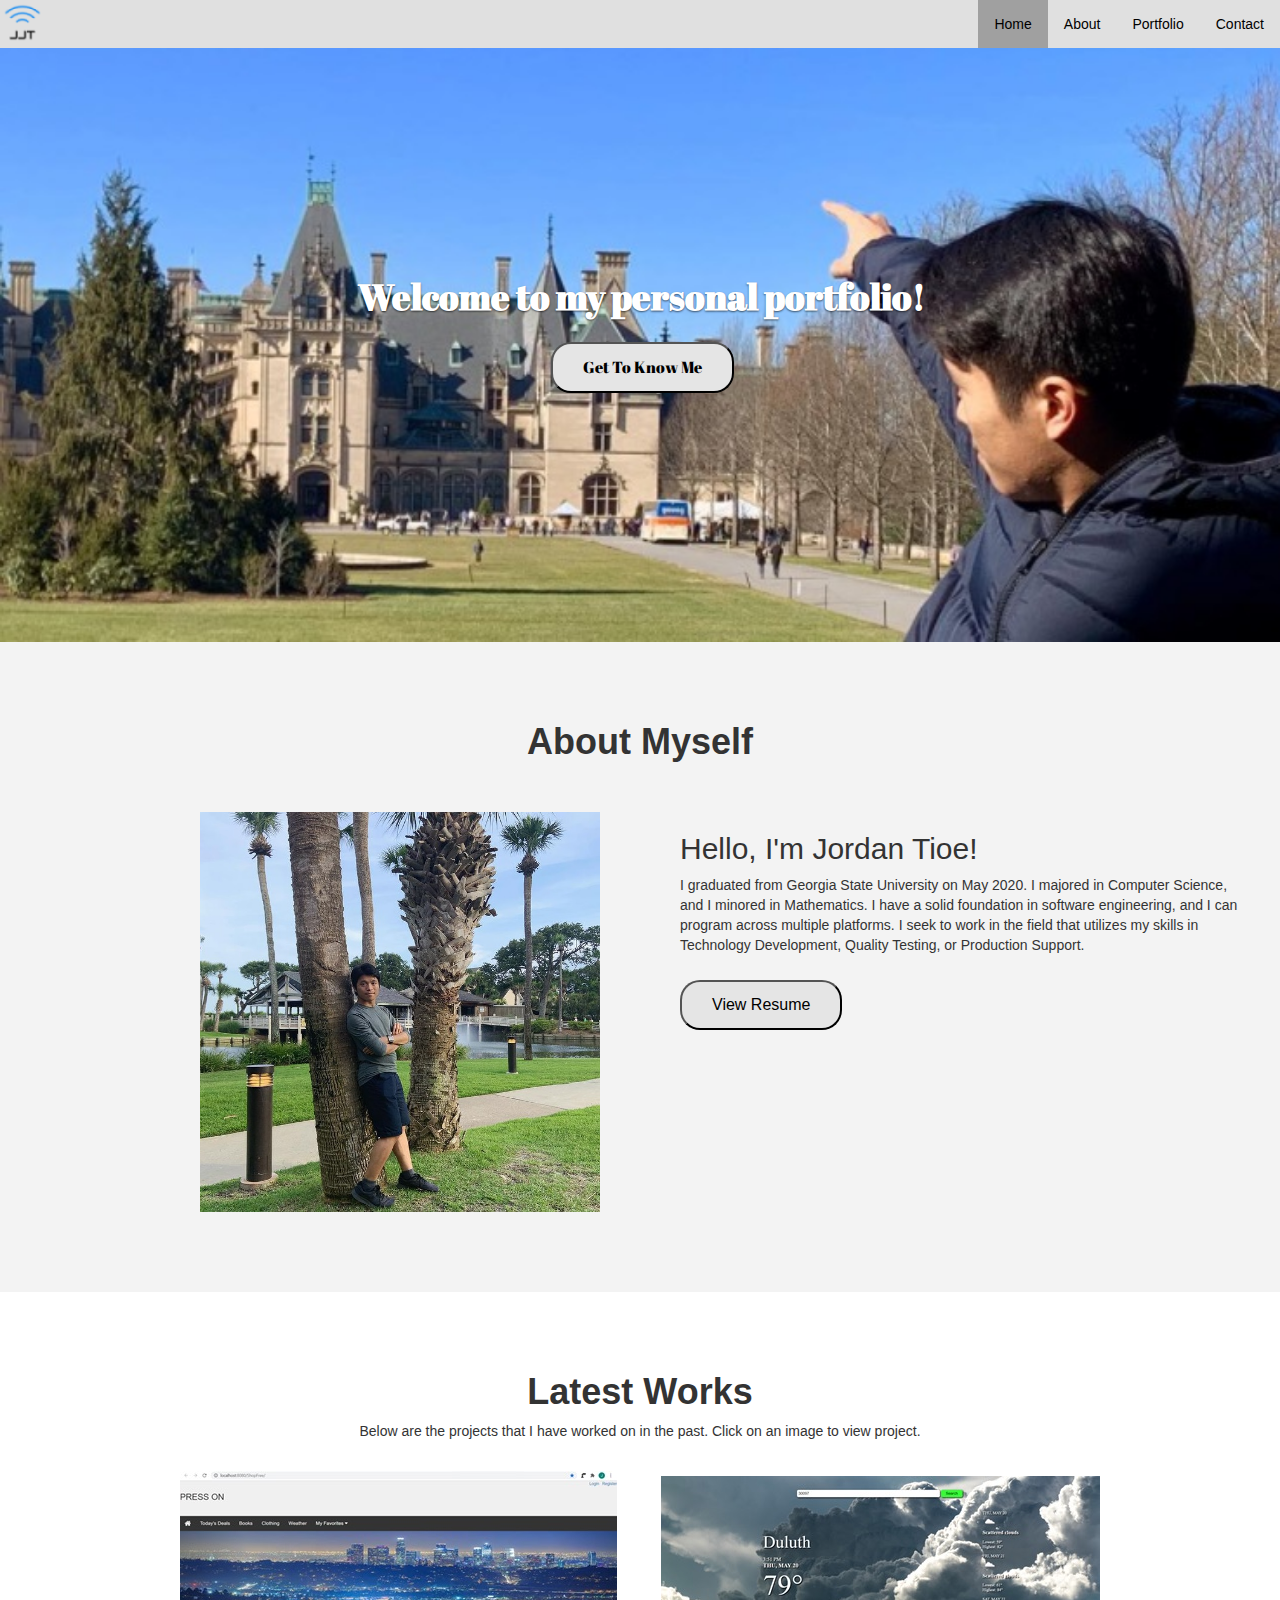
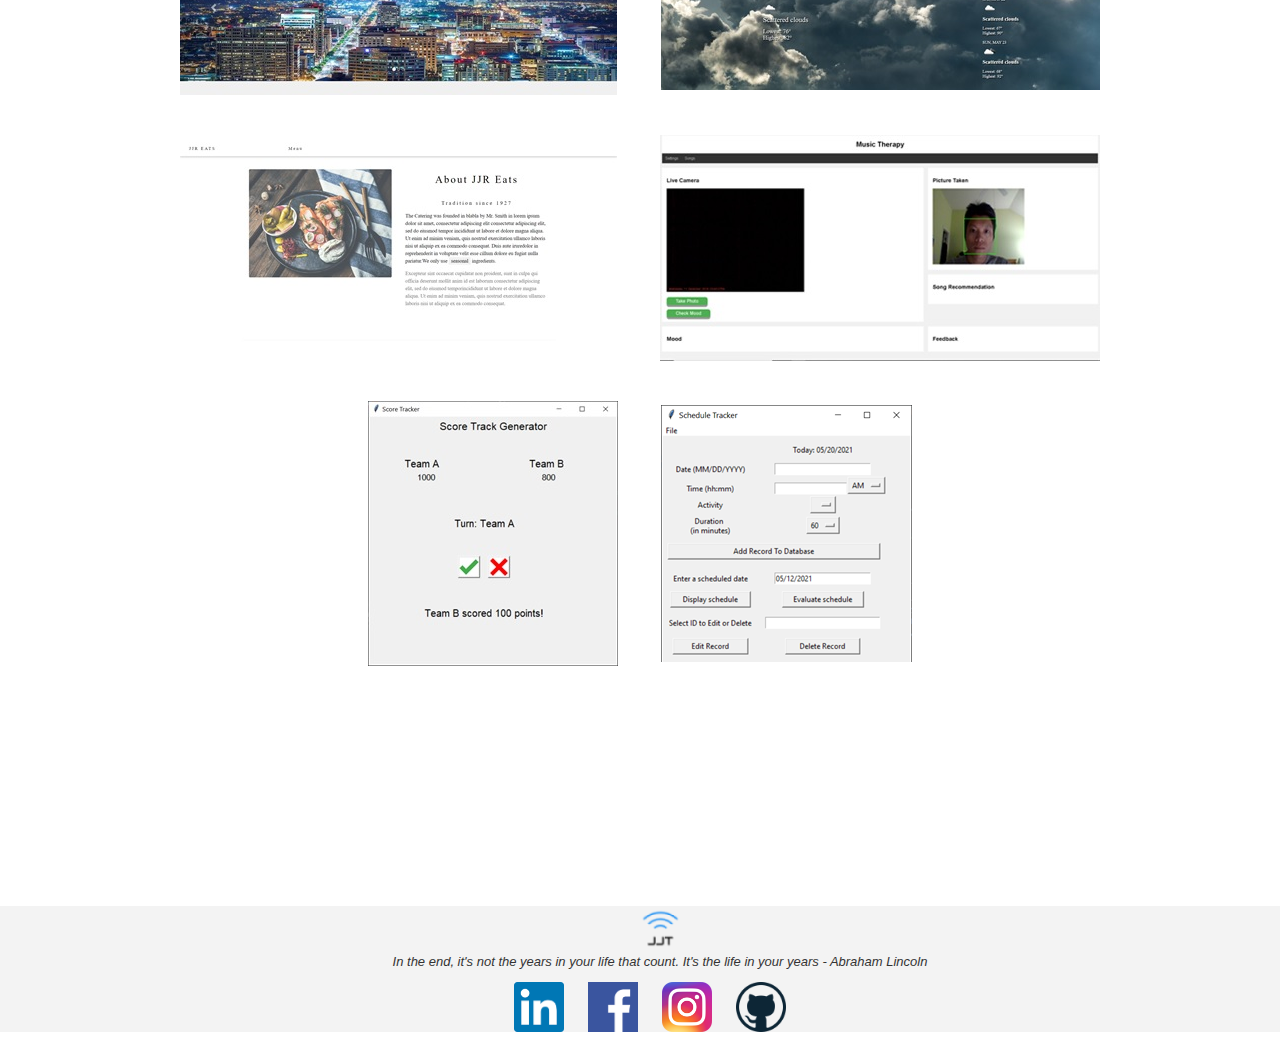
<file: index.html>
<!DOCTYPE html>
<html>
<head>
	<link rel="icon" href="img/JJT_logo.png" type="image/png">
	<link href= "style.css" rel="stylesheet">
	<link href='https://fonts.googleapis.com/css?family=Abril Fatface' rel='stylesheet'>
    <link rel="stylesheet" href="https://maxcdn.bootstrapcdn.com/bootstrap/3.4.1/css/bootstrap.min.css">
	<script src="https://ajax.googleapis.com/ajax/libs/jquery/3.5.1/jquery.min.js"></script>
	<script src="https://maxcdn.bootstrapcdn.com/bootstrap/3.4.1/js/bootstrap.min.js"></script>
	<title>Jordan Tioe</title>
</head>
<body>
<div class="topnav">
	<ul>
		<li><img src="img/JJT_logo2.png" alt="JJT"></li>

		<li style="float:right"><a href="contact.html">Contact</a></li>
		<li style="float:right"><a href="portfolio.html">Portfolio</a></li>
		<li style="float:right"><a href="about.html">About</a></li>
		<li style="float:right"><a class="active" href="index.html">Home</a></li>
	</ul>
</div>
<div class="main-page">
<div id="myCarousel" class="carousel slide" data-ride="carousel">
	<div class="carousel-inner">
		<div class="item active">
			<img class="img-responsive" src="img/jordan_2.jpg" alt="Jordan Tioe">
			<div class="carousel-content">
				<h1><strong>Welcome to my personal portfolio!</strong></h1>
				<center><button class="button" onclick="window.location.href='about.html'">Get To Know Me</button></center>
			</div>
		</div>
	</div>
</div>
<div class="about-container">
	<br />
	<br />
	<br />
	<h1 style="text-align:center"><strong>About Myself</strong></h1>
	<div class="about-row">
		<div class="about-column" style="text-align:right">
			<img src="img/jordan_4.jpg" alt="Jordan Tioe" width="400" height="400">
		</div>
		<div class="about-column">
			<h2>Hello, I'm Jordan Tioe!</h2>
			<p>I graduated from Georgia State University on May 2020. 
			I majored in Computer Science, and I minored in Mathematics.
			I have a solid foundation in software engineering, and I can program
			across multiple platforms. I seek to work in the field that utilizes my
			skills in Technology Development, Quality Testing, or Production Support.
			</p>
			<button class="button" onclick="window.location.href='about.html#resume'">View Resume</button>
		</div>
	</div>
	<br />
	<br />
</div>
<br />
<br />
<br />

<center>
	<h1><strong>Latest Works</strong></h1>
	<p>Below are the projects that I have worked on in the past. Click on an image to view project.</p>
	<div class="portfolio-projects">
		<img src="img/presson.jpg" alt="Press On" class="image" onclick="window.location.href='https://github.com/jordantioe97/SpringMVC-Multi-Purpose-Website'">
		<img src="img/weatherapp.jpg" alt="Weather App" onclick="window.location.href='https://github.com/jordantioe97/Weather-Widgit'"><br />
		<img src="img/restaurant.jpg" alt="Restaurant" onclick="window.location.href='https://github.com/jordantioe97/Restaurant-Online-Ordering'">
		<img src="img/musictherapy.jpg" alt="Music Therapy" onclick="window.location.href='https://github.com/DaniMajor/What-The-Hack'"><br />
		<img src="img/scoretracker.jpg" alt="Score Tracker" onclick="window.location.href='https://github.com/jordantioe97/Team-Score-Tracker'">
		<img src="img/scheduletracker2.jpg" alt="Schedule Tracker" onclick="window.location.href='https://github.com/jordantioe97/Schedule-Tracker'">
	</div>
</center>

<br />
<br />
<br />
<br />
<br />

<div class="footer">
	<center>
		<figure>
			<ul class="social-icons">
				<img src="img/JJT_logo2.png" alt="JJT">
				<figcaption><i><font size="2">In the end, it's not the years in your life that count. It's the life in your years - Abraham Lincoln</font></i></figcaption>
				<li><a href="https://www.linkedin.com/in/jordantioe/"><img src="img/linkedin.png"></a></li>
				<li><a href="http://www.facebook.com/jtioe1"><img src="img/facebook.png"></a></li>
				<li><a href="http://www.instagram.com/jordantioe"><img src="img/instagram.png"></a></li>
				<li><a href="https://github.com/jordantioe97"><img src="img/github.png"></a></li>
			</ul>
		</figure>
	</center>
</div>
</div>
</body>
</html>
</file>
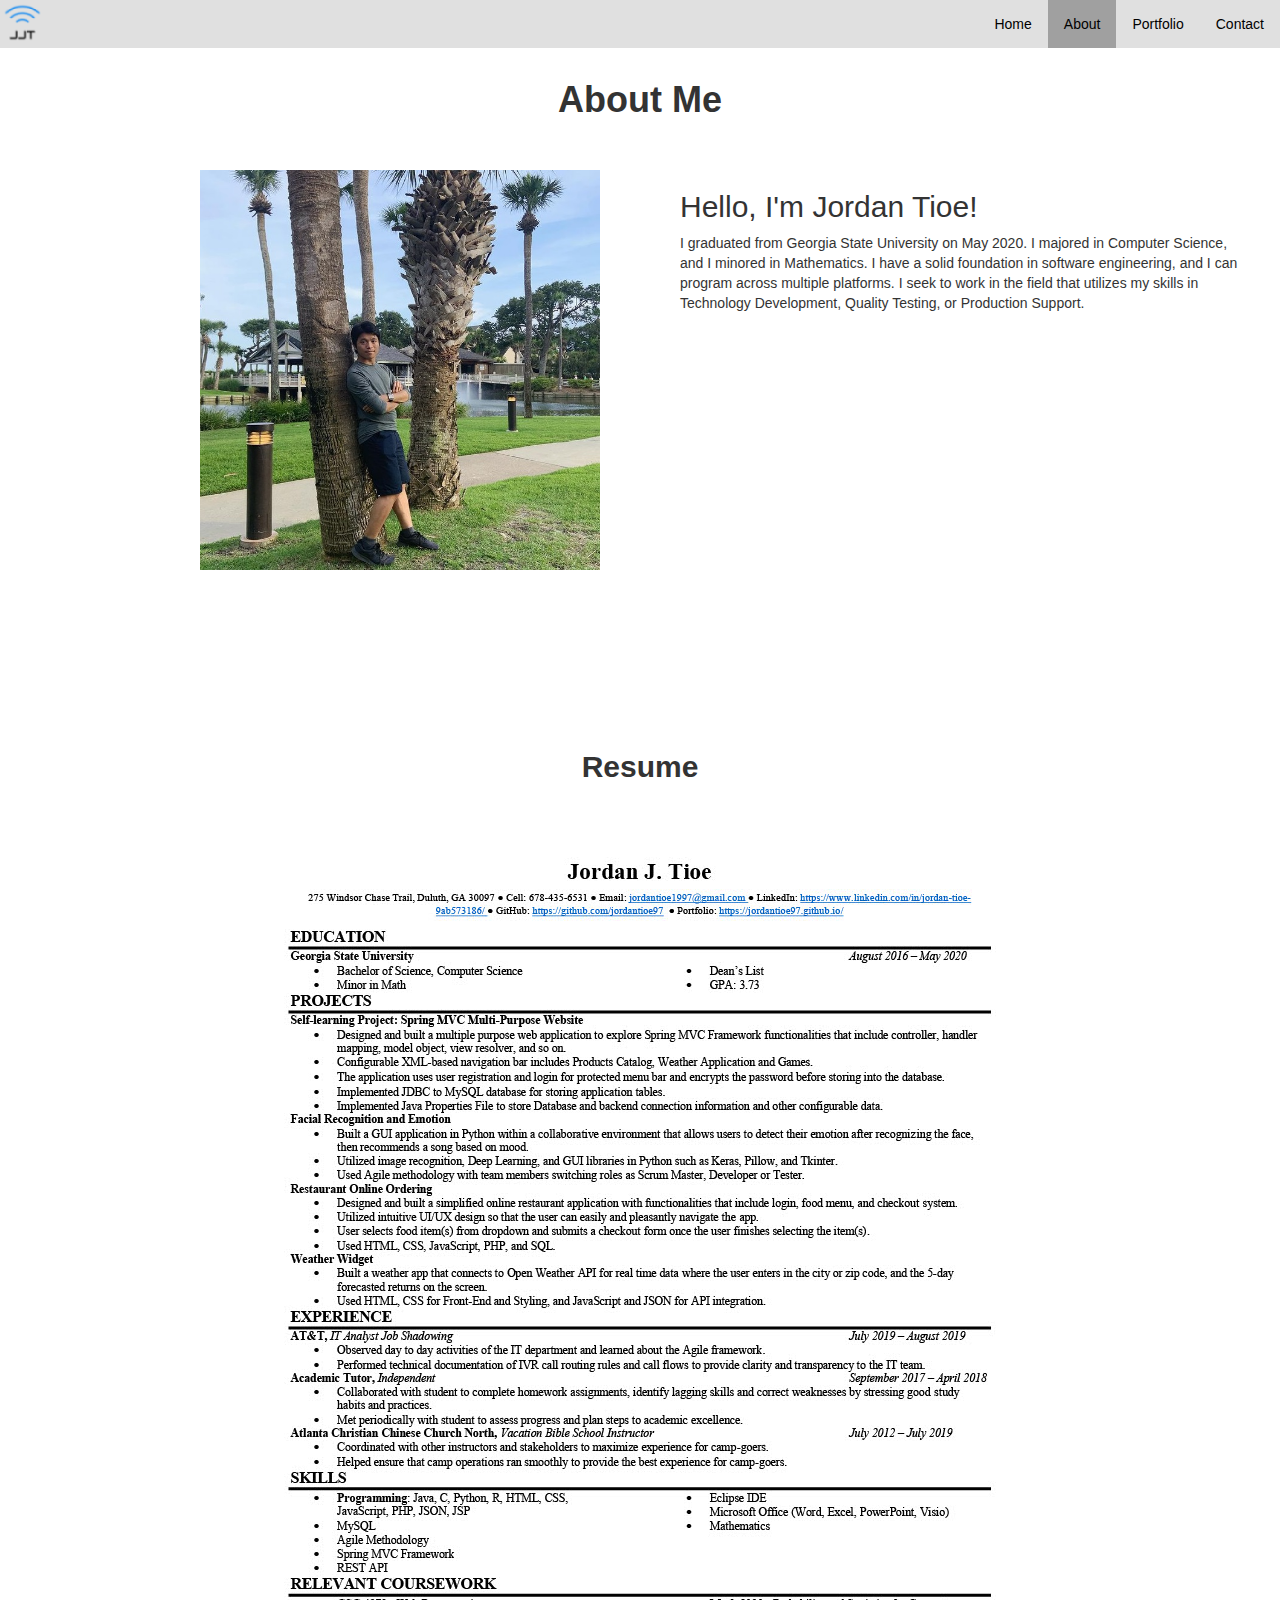
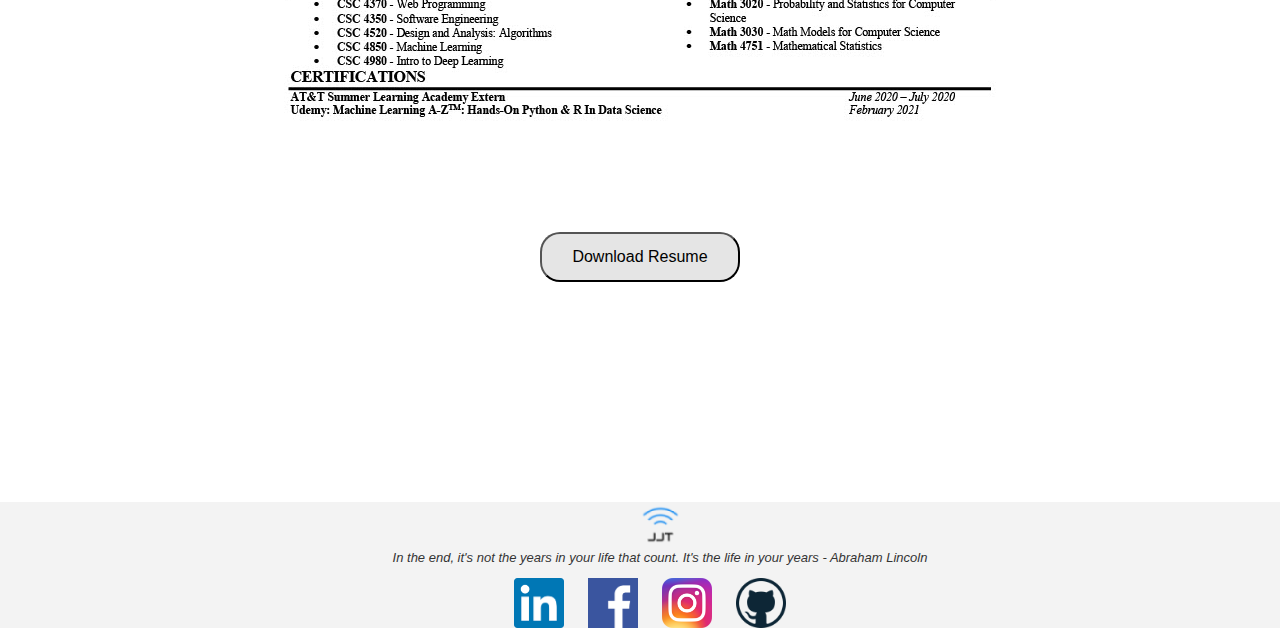
<file: about.html>
<!DOCTYPE html>
<html>
<head>
	<link rel="icon" href="img/JJT_logo.png" type="image/png">
	<link href= "style.css" rel="stylesheet">
    <link rel="stylesheet" href="https://maxcdn.bootstrapcdn.com/bootstrap/3.4.1/css/bootstrap.min.css">
	<title>About</title>
</head>
<body>
<div class="topnav">
	<ul>
		<li><img src="img/JJT_logo2.png" alt="JJT"></li>

		<li style="float:right"><a href="contact.html">Contact</a></li>
		<li style="float:right"><a href="portfolio.html">Portfolio</a></li>
		<li style="float:right"><a class="active" href="about.html">About</a></li>
		<li style="float:right"><a href="index.html">Home</a></li>
	</ul>
</div>
<div class="main">
<h1 style="text-align:center"><strong>About Me</strong></h1>
<div class="about-row">
	<div class="about-column" style="text-align:right">
		<img src="img/jordan_4.jpg" alt="Jordan Tioe" width="400" height="400">
	</div>
	<div class="about-column">
		<h2>Hello, I'm Jordan Tioe!</h2>
		<p>I graduated from Georgia State University on May 2020. 
		I majored in Computer Science, and I minored in Mathematics.
		I have a solid foundation in software engineering, and I can program
		across multiple platforms. I seek to work in the field that utilizes my
		skills in Technology Development, Quality Testing, or Production Support.
		</p>
	</div>
</div>
<br />
<br />
<br />
<div id="resume">
	<br />
	<br />
	<br />
	<center>
		<h2><strong>Resume</strong></h2>
		<img src="img/resume Jordan Tioe.jpg" alt="Jordan Tioe resume"><br />
		<button class="button" onclick="window.location.href='resume Jordan Tioe.pdf'">Download Resume</button>
	</center>
</div>
<br />
<br />
<br />
<br />
<br />
<div class="footer">
	<center>
		<figure>
			<ul class="social-icons">
				<img src="img/JJT_logo2.png" alt="JJT">
				<figcaption><i><font size="2">In the end, it's not the years in your life that count. It's the life in your years - Abraham Lincoln</font></i></figcaption>
				<li><a href="https://www.linkedin.com/in/jordantioe/"><img src="img/linkedin.png"></a></li>
				<li><a href="http://www.facebook.com/jtioe1"><img src="img/facebook.png"></a></li>
				<li><a href="http://www.instagram.com/jordantioe"><img src="img/instagram.png"></a></li>
				<li><a href="https://github.com/jordantioe97"><img src="img/github.png"></a></li>
			</ul>
		</figure>
	</center>
</div>
</div>
</body>
</html>
</file>
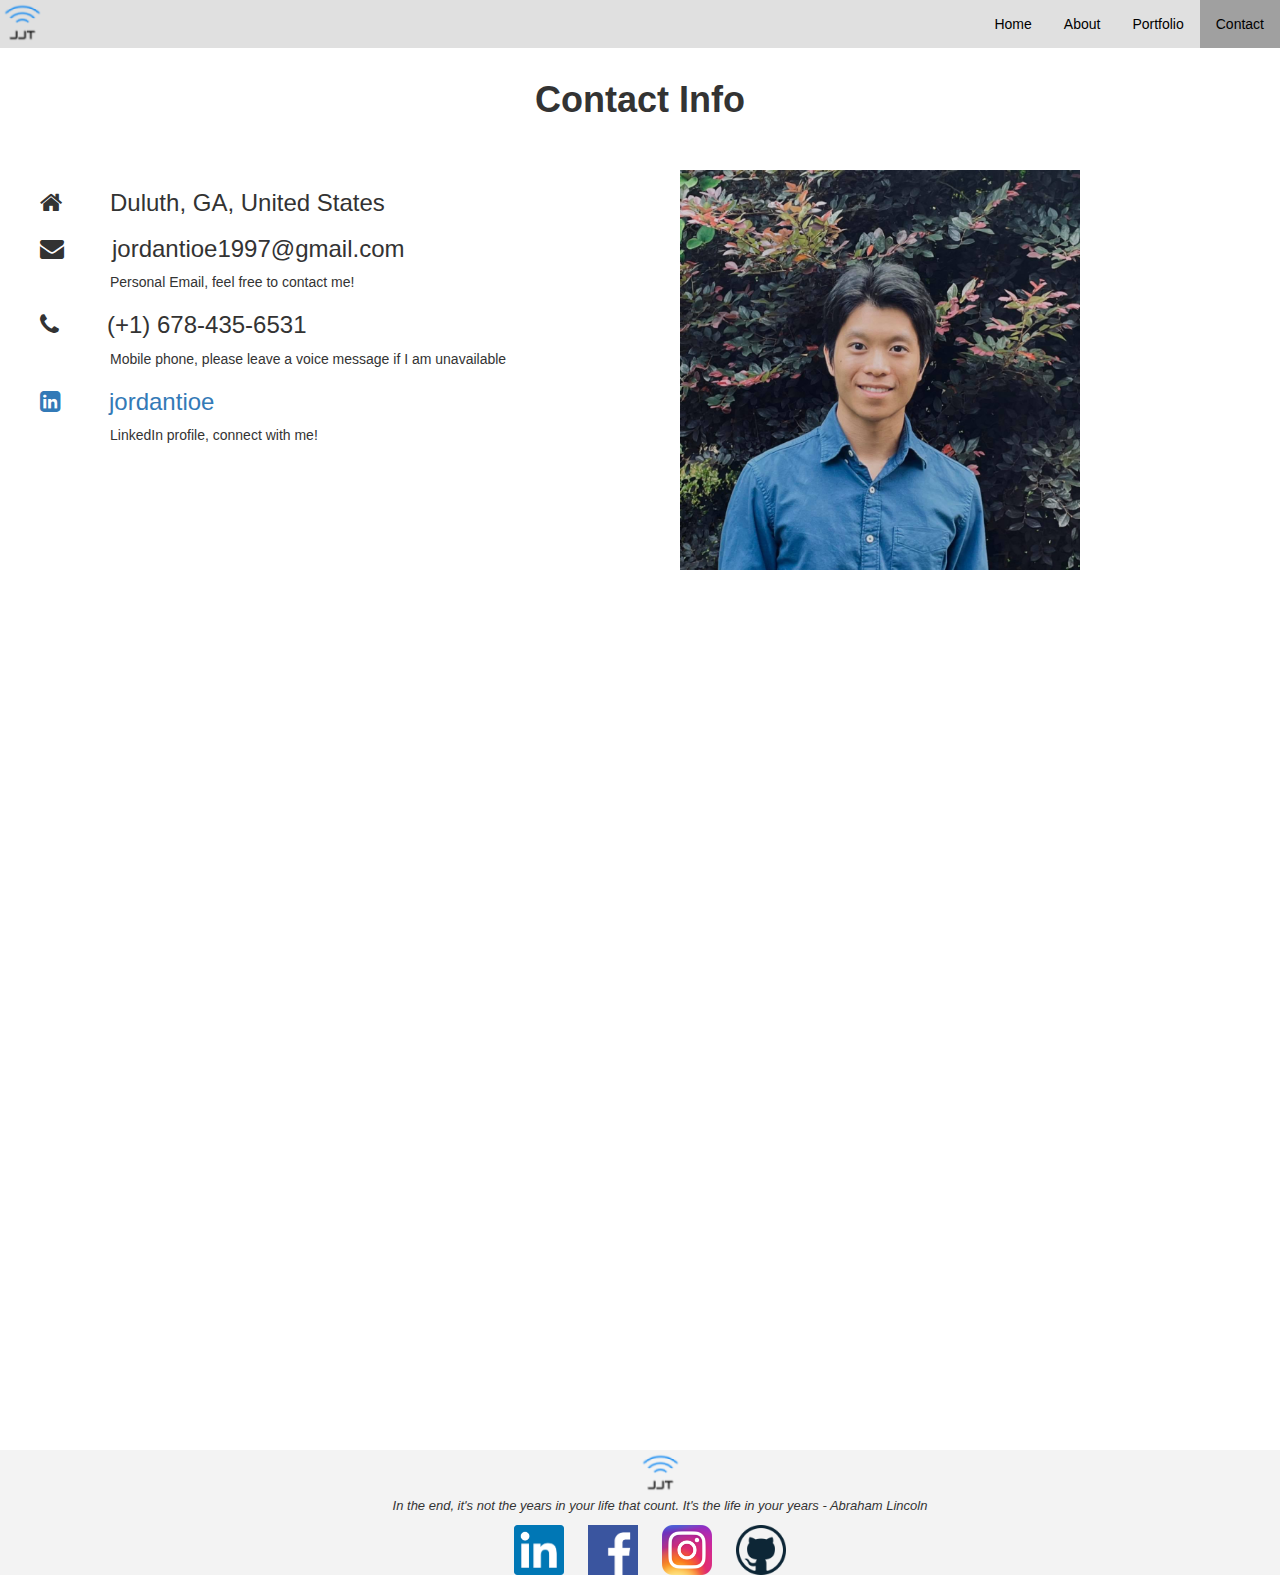
<file: contact.html>
<!DOCTYPE html>
<html>
<head>
	<link rel="icon" href="img/JJT_logo.png" type="image/png">
	<link href= "style.css" rel="stylesheet">
    <link rel="stylesheet" href="https://maxcdn.bootstrapcdn.com/bootstrap/3.4.1/css/bootstrap.min.css">
	<link rel="stylesheet" href="https://cdnjs.cloudflare.com/ajax/libs/font-awesome/4.7.0/css/font-awesome.min.css">
	<title>Contact Info</title>
</head>
<body>
<div class="topnav">
	<ul>
		<li><img src="img/JJT_logo2.png" alt="JJT"></li>

		<li style="float:right"><a class="active" href="contact.html">Contact</a></li>
		<li style="float:right"><a href="portfolio.html">Portfolio</a></li>
		<li style="float:right"><a href="about.html">About</a></li>
		<li style="float:right"><a href="index.html">Home</a></li>
	</ul>
</div>
<div class="main">
<center>
	<h1><strong>Contact Info</strong></h1>
</center>

<div class="contact-row">
	<div class="contact-column" style="text-align:justify">
		<h3><i class="fa fa-home"></i>&emsp;&emsp;Duluth, GA, United States</h3>
		<h3><i class="fa fa-envelope"></i>&emsp;&emsp;jordantioe1997@gmail.com</h3>
		<p>&emsp;&emsp;&emsp;&emsp;&emsp;Personal Email, feel free to contact me!</p>
		<h3><i class="fa fa-phone"></i>&emsp;&emsp;(+1) 678-435-6531</h3>
		<p>&emsp;&emsp;&emsp;&emsp;&emsp;Mobile phone, please leave a voice message if I am unavailable</p>
		<h3><a href="https://www.linkedin.com/in/jordantioe/"><i class="fa fa-linkedin-square"></i>&emsp;&emsp;jordantioe</a></h3>
		<p>&emsp;&emsp;&emsp;&emsp;&emsp;LinkedIn profile, connect with me!</p>
	</div>
	<div class="contact-column">
		<img src="img/jordan_5.jpg" alt="Jordan Tioe" width="400" height="400">
	</div>
</div>
<br /><br /><br />
<br /><br /><br />
<br /><br /><br />
<br /><br /><br />
<br /><br /><br />
<br /><br /><br />
<br /><br /><br />
<br /><br /><br />
<br /><br /><br />
<br /><br /><br />
<br /><br /><br />
<br /><br /><br />
<footer class="footer">
	<center>
		<figure>
			<ul class="social-icons">
				<img src="img/JJT_logo2.png" alt="JJT">
				<figcaption><i><font size="2">In the end, it's not the years in your life that count. It's the life in your years - Abraham Lincoln</font></i></figcaption>
				<li><a href="https://www.linkedin.com/in/jordantioe/"><img src="img/linkedin.png"></a></li>
				<li><a href="http://www.facebook.com/jtioe1"><img src="img/facebook.png"></a></li>
				<li><a href="http://www.instagram.com/jordantioe"><img src="img/instagram.png"></a></li>
				<li><a href="https://github.com/jordantioe97"><img src="img/github.png"></a></li>
			</ul>
		</figure>
	</center>
</footer>
</div>
</body>
</html>
</file>
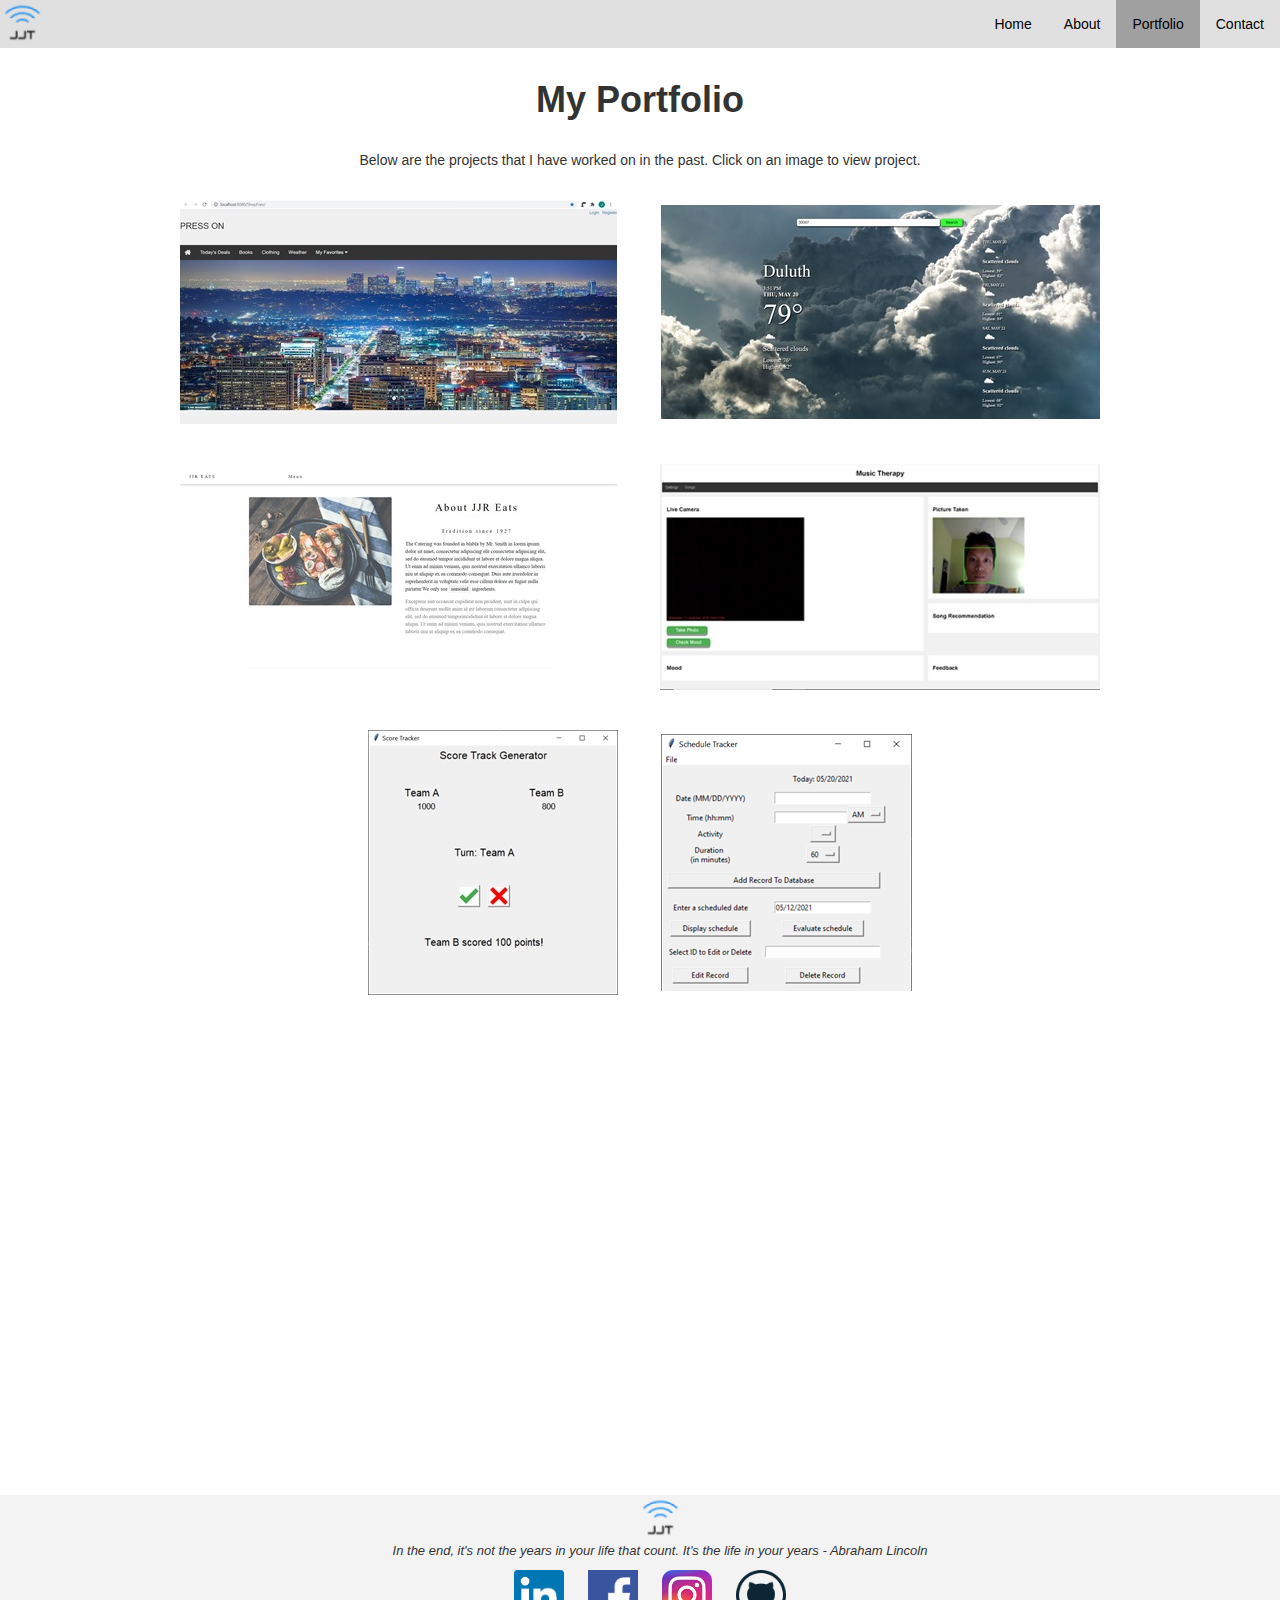
<file: portfolio.html>
<!DOCTYPE html>
<html>
<head>
	<link rel="icon" href="img/JJT_logo.png" type="image/png">
	<link href= "style.css" rel="stylesheet">
    <link rel="stylesheet" href="https://maxcdn.bootstrapcdn.com/bootstrap/3.4.1/css/bootstrap.min.css">
	<title>Jordan's Portfolio</title>
</head>
<body>
<div class="topnav">
	<ul>
		<li><img src="img/JJT_logo2.png" alt="JJT"></li>

		<li style="float:right"><a href="contact.html">Contact</a></li>
		<li style="float:right"><a class="active" href="portfolio.html">Portfolio</a></li>
		<li style="float:right"><a href="about.html">About</a></li>
		<li style="float:right"><a href="index.html">Home</a></li>
	</ul>
</div>
<div class="main">
<center>
<h1><strong>My Portfolio</strong></h1>
<br />
<p>Below are the projects that I have worked on in the past. Click on an image to view project.</p>
	<div class="portfolio-projects">
		<img src="img/presson.jpg" alt="Press On" onclick="window.location.href='https://github.com/jordantioe97/SpringMVC-Multi-Purpose-Website'">
		<img src="img/weatherapp.jpg" alt="Weather App" onclick="window.location.href='https://github.com/jordantioe97/Weather-Widgit'"><br />
		<img src="img/restaurant.jpg" alt="Restaurant" onclick="window.location.href='https://github.com/jordantioe97/Restaurant-Online-Ordering'">
		<img src="img/musictherapy.jpg" alt="Music Therapy" onclick="window.location.href='https://github.com/DaniMajor/What-The-Hack'"><br />
		<img src="img/scoretracker.jpg" alt="Score Tracker" onclick="window.location.href='https://github.com/jordantioe97/Team-Score-Tracker'">
		<img src="img/scheduletracker2.jpg" alt="Schedule Tracker" onclick="window.location.href='https://github.com/jordantioe97/Schedule-Tracker'">
	</div>
</center>
<br /><br /><br />
<br /><br /><br />
<br /><br /><br />
<br /><br /><br />
<br /><br /><br />
<br /><br /><br />
<footer class="footer">
	<center>
		<figure>
			<ul class="social-icons">
				<img src="img/JJT_logo2.png" alt="JJT">
				<figcaption><i><font size="2">In the end, it's not the years in your life that count. It's the life in your years - Abraham Lincoln</font></i></figcaption>
				<li><a href="https://www.linkedin.com/in/jordantioe/"><img src="img/linkedin.png"></a></li>
				<li><a href="http://www.facebook.com/jtioe1"><img src="img/facebook.png"></a></li>
				<li><a href="http://www.instagram.com/jordantioe"><img src="img/instagram.png"></a></li>
				<li><a href="https://github.com/jordantioe97"><img src="img/github.png"></a></li>
			</ul>
		</figure>
	</center>
</footer>
</div>
</body>
</html>
</file>
<file: style.css>
.main {
	margin-top: 80px;
}

.main-page {
	margin-top: 48px;
}

.img-responsive {
	width: 100%;
	max-height: auto;
}

.button {
	color: black;
	border-radius: 20px;
	background-color: #e5e5e5;
	font-size: 16px;
	padding: 12px 30px;
	margin-top: 15px;
	cursor: pointer;
}
.button:hover {
	background-color: #d0d0d0;
	transition: 0.75s;
}

.carousel-content {
	position: absolute;
	bottom: 42%;
	left: 28%;
	z-index: 20;
	color: white;
	text-shadow: 0 1px 2px rgba(0,0,0,.6);
	font-family: 'Abril Fatface';
}

.topnav ul {
	list-style-type: none;
	margin: 0;
	padding: 0;
	overflow: hidden;
	background-color: #e0e0e0;
	position: fixed;
	top: 0;
	width: 100%;
	z-index: 20;
}

.topnav li {
	float: left;
}

.topnav li a {
	display: block;
	color: black;
	text-align: center;
	padding: 14px 16px;
	text-decoration: none;
}

.topnav li a:hover:not(.active) {
	background-color: #a0a0a0;
}

.active {
	background-color: #a0a0a0;
}

.footer {
	background-color: #f3f3f3;
}

.social-icons {
	text-align: center;
	margin-top:120px;
}

.social-icons li {
	display:inline-block;
	list-style-type:none;
	-webkit-user-select:none;
	-moz-user-select:none;
}

.social-icons li a {
	border-bottom: none;
}

.social-icons li img {
	width:50px;
	height:50px;
	margin-right:20px;
	margin-top:10px;
}

.about-container {
	background-color: #f3f3f3;
}

.about-row {
	display: flex;
}

.about-column {
	flex: 50%;
	padding: 40px;
}

.portfolio-projects img {
	position: relative;
	margin: 20px;
	-webkit-filter: brightness(100%);
}

.portfolio-projects img:hover {
    -webkit-filter: brightness(70%);
    -webkit-transition: all 0.5s ease;
    -moz-transition: all 0.5s ease;
    -o-transition: all 0.5s ease;
    -ms-transition: all 0.5s ease;
    transition: all 0.5s ease;
}

.contact-row {
	display: flex;
}

.contact-column {
	flex: 50%;
	padding: 40px;
}

.contact-column a:hover {
	text-decoration: none;
}
</file>
